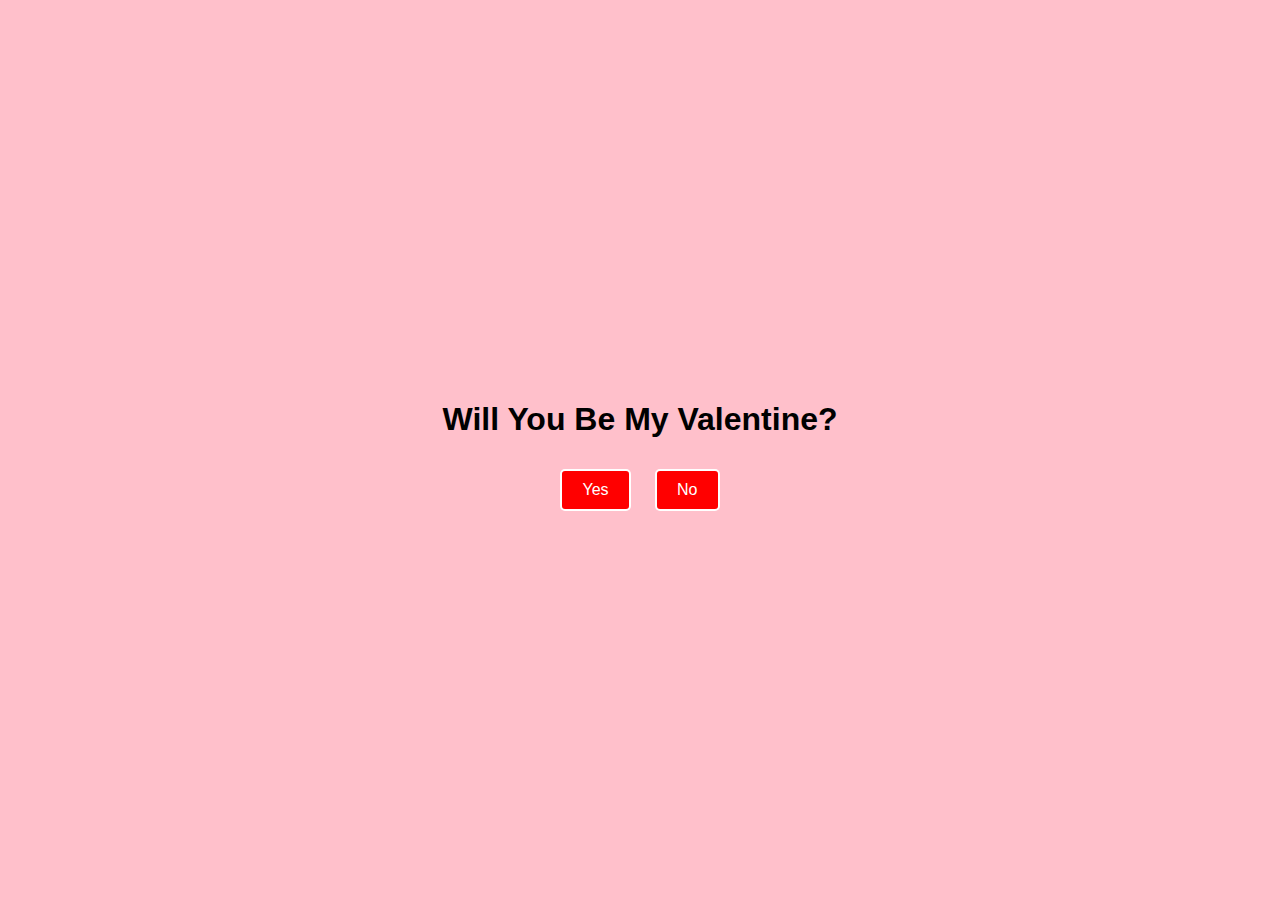
<file: index.html>
<!DOCTYPE html>
<html lang="en">
<head>
    <meta charset="UTF-8">
    <meta name="viewport" content="width=device-width, initial-scale=1.0">
    <title>Be My Valentine?</title>
    <link rel="stylesheet" href="style.css">
</head>
<body>
    <div class="container">
        <h1>Will You Be My Valentine?</h1>
        <button id="yesBtn">Yes</button>
        <button id="noBtn">No</button>
    </div>
    <script src="script.js"></script>
</body>
</html>
</file>
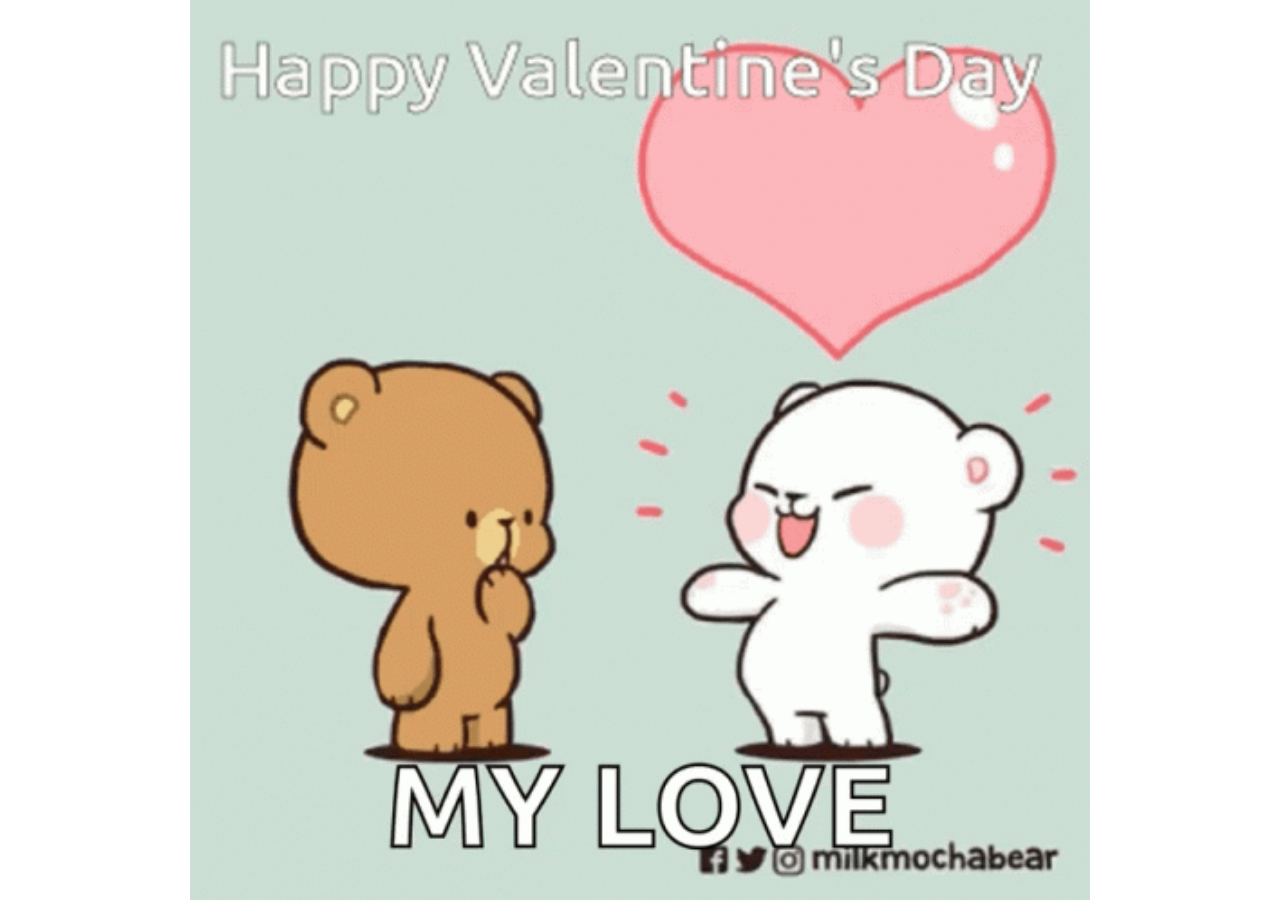
<file: success.html>
<!DOCTYPE html>
<html lang="en">
<head>
    <meta charset="UTF-8">
    <meta name="viewport" content="width=device-width, initial-scale=1.0">
    <title>Happy Valentine's Day!</title>
    <style>
        body, html {
            height: 100%;
            margin: 0;
            overflow: hidden; /* Prevents scrollbars if the GIF is larger than the viewport */
        }
        .gif-container {
            height: 100vh; /* Use 100% of the viewport height */
            width: 100vw; /* Use 100% of the viewport width */
            display: flex;
            justify-content: center;
            align-items: center;
            background: url('first.gif') no-repeat center center fixed;
            background-size: contain; /* Ensures the entire GIF is visible */
        }
    </style>    
</head>
<body>
    <div class="gif-container"></div>
</body>
</html>
</file>
<file: style.css>
body, html {
    height: 100%;
    margin: 0;
    display: flex;
    justify-content: center;
    align-items: center;
    font-family: Arial, sans-serif;
    background-color: pink;
}

.container {
    text-align: center;
}

button {
    margin: 10px;
    padding: 10px 20px;
    font-size: 16px;
    cursor: pointer;
    outline: none;
    border: 2px solid white;
    background-color: red;
    color: white;
    border-radius: 5px;
    transition: background-color 0.3s;
}

button:hover {
    background-color: darkred;
}
</file>
